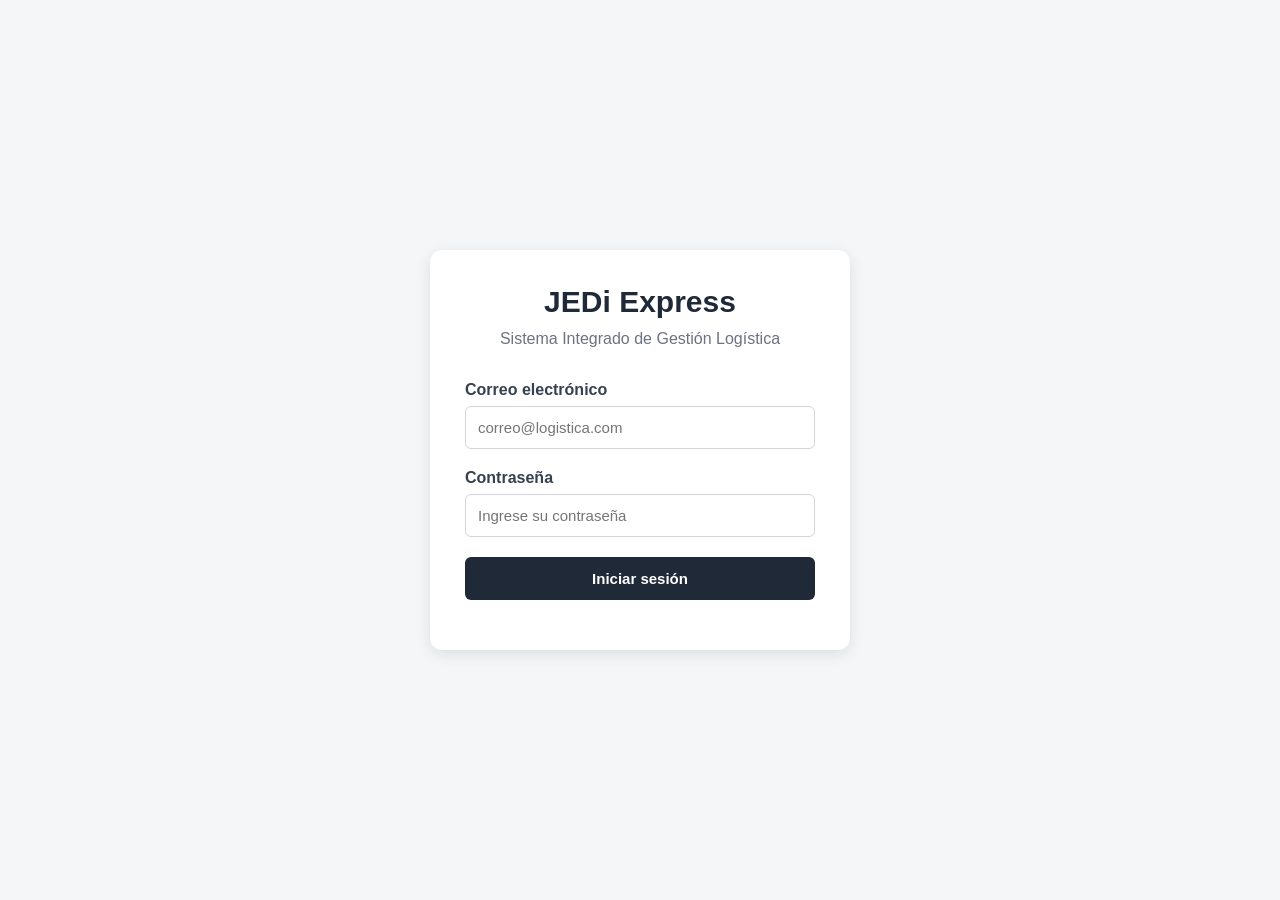
<file: web/index.html>
<!DOCTYPE html>
<html lang="es">

<head>

    <meta charset="UTF-8">

    <meta
        name="viewport"
        content="width=device-width, initial-scale=1.0"
    >

    <title>JEDi Express - Dashboard</title>

    <link
        rel="stylesheet"
        href="css/estilos.css"
    >

</head>


<body>

    <div class="panel">


        <!-- ==========================================
             MENÚ LATERAL
        =========================================== -->

        <aside class="menu-lateral">


            <div class="logo">

                <h2>
                    JEDi Express
                </h2>

                <span>
                    Panel administrativo
                </span>

            </div>


            <nav>

                <a
                    href="index.html"
                    class="menu-activo"
                >
                    Dashboard
                </a>


                <a href="usuarios.html">
                    Usuarios
                </a>

                <a href="clientes.html">
                    Clientes
                </a>


                <a href="paquetes.html">
                    Paquetes
                </a>


                <a href="rutas.html">
                    Rutas
                </a>


                <a href="seguimiento.html">
                    Seguimiento
                </a>


                <a href="reportes.html">
                    Reportes
                </a>


                <a href="rastreo.html">
                    Rastreo público
                </a>

            </nav>


            <button
                class="btn-cerrar"
                onclick="cerrarSesion()"
            >
                Cerrar sesión
            </button>


        </aside>



        <!-- ==========================================
             CONTENIDO PRINCIPAL
        =========================================== -->

        <main class="contenido-panel">


            <!-- BARRA SUPERIOR -->

            <header class="barra-superior">

                <div>

                    <h1>
                        Dashboard
                    </h1>

                    <p>
                        Resumen general de las operaciones de JEDi Express.
                    </p>

                </div>


                <div class="usuario">
                    Administrador
                </div>

            </header>



            <!-- ==========================================
                 TARJETAS PRINCIPALES
            =========================================== -->

            <section class="tarjetas">


                <div class="tarjeta">

                    <span>
                        Total de paquetes
                    </span>

                    <strong id="dashboard-total">
                        0
                    </strong>

                </div>


                <div class="tarjeta">

                    <span>
                        En ruta
                    </span>

                    <strong id="dashboard-ruta">
                        0
                    </strong>

                </div>


                <div class="tarjeta">

                    <span>
                        Entregados
                    </span>

                    <strong id="dashboard-entregados">
                        0
                    </strong>

                </div>


                <div class="tarjeta">

                    <span>
                        Repartidores activos
                    </span>

                    <strong id="dashboard-repartidores">
                        0
                    </strong>

                </div>


            </section>



            <!-- ==========================================
                 RESUMEN DEL SISTEMA
            =========================================== -->

            <section class="seccion-dashboard">


                <div class="encabezado-seccion">

                    <div>

                        <h2>
                            Estado de paquetes
                        </h2>

                        <p>
                            Resumen actual de los paquetes registrados.
                        </p>

                    </div>

                </div>


                <div class="resumen-estados">


                    <div class="resumen-estado">

                        <span>
                            En almacén
                        </span>

                        <strong id="dashboard-almacen">
                            0
                        </strong>

                    </div>


                    <div class="resumen-estado">

                        <span>
                            En ruta
                        </span>

                        <strong id="dashboard-resumen-ruta">
                            0
                        </strong>

                    </div>


                    <div class="resumen-estado">

                        <span>
                            Entregados
                        </span>

                        <strong id="dashboard-resumen-entregados">
                            0
                        </strong>

                    </div>


                </div>


            </section>



            <!-- ==========================================
                 ACTIVIDAD RECIENTE
            =========================================== -->

            <section class="seccion-dashboard">


                <div class="encabezado-seccion">

                    <div>

                        <h2>
                            Actividad reciente
                        </h2>

                        <p>
                            Últimos paquetes registrados en el sistema.
                        </p>

                    </div>

                </div>


                <div class="tabla-contenedor">

                    <table>

                        <thead>

                            <tr>

                                <th>
                                    Guía
                                </th>

                                <th>
                                    Destinatario
                                </th>

                                <th>
                                    Estado
                                </th>

                                <th>
                                    Pago
                                </th>

                            </tr>

                        </thead>


                        <tbody id="tabla-actividad-dashboard">

                            <tr>

                                <td colspan="4">
                                    Cargando información...
                                </td>

                            </tr>

                        </tbody>

                    </table>

                </div>


            </section>


        </main>


    </div>



    <script src="js/app.js"></script>

</body>

</html>
</file>
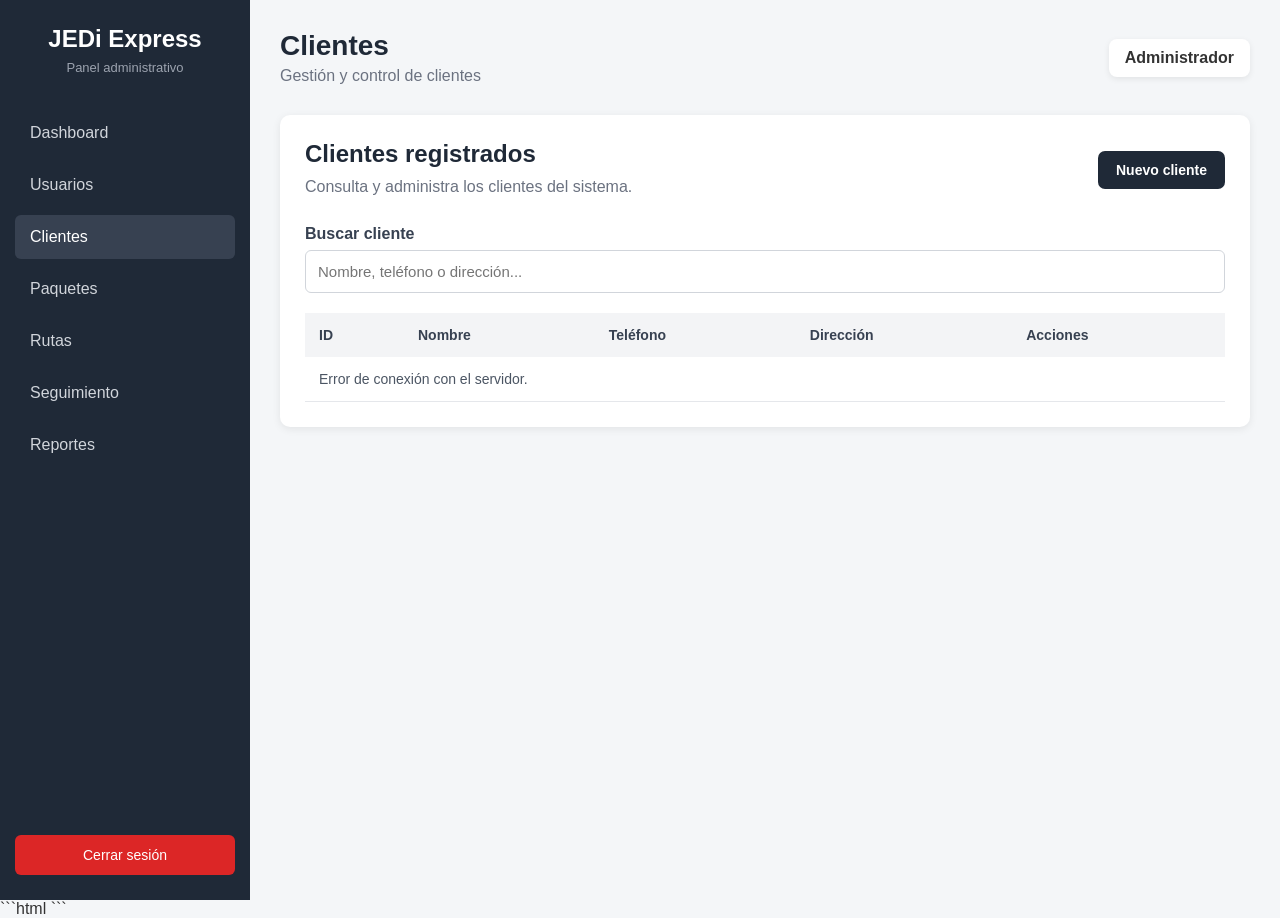
<file: web/clientes.html>
<!DOCTYPE html>
<html lang="es">

<head>

    <meta charset="UTF-8">

    <meta
        name="viewport"
        content="width=device-width, initial-scale=1.0"
    >

    <title>JEDi Express - Clientes</title>

    <link
        rel="stylesheet"
        href="css/estilos.css"
    >

</head>


<body>

    <div class="panel">


        <!-- ==========================================
             MENÚ LATERAL
        =========================================== -->

        <aside class="menu-lateral">

            <div class="logo">

                <h2>
                    JEDi Express
                </h2>

                <span>
                    Panel administrativo
                </span>

            </div>


            <nav>

                <a href="index.html">
                    Dashboard
                </a>

                <a href="usuarios.html">
                    Usuarios
                </a>

                <a
                    href="clientes.html"
                    class="menu-activo"
                >
                    Clientes
                </a>

                <a href="paquetes.html">
                    Paquetes
                </a>

                <a href="rutas.html">
                    Rutas
                </a>

                <a href="seguimiento.html">
                    Seguimiento
                </a>

                <a href="reportes.html">
                    Reportes
                </a>

            </nav>


            <button
                class="btn-cerrar"
                onclick="cerrarSesion()"
            >
                Cerrar sesión
            </button>

        </aside>



        <!-- ==========================================
             CONTENIDO PRINCIPAL
        =========================================== -->

        <main class="contenido-panel">


            <!-- ==========================================
                 BARRA SUPERIOR
            =========================================== -->

            <header class="barra-superior">

                <div>

                    <h1>
                        Clientes
                    </h1>

                    <p>
                        Gestión y control de clientes
                    </p>

                </div>


                <div class="usuario">
                    Administrador
                </div>

            </header>



            <!-- ==========================================
                 SECCIÓN CLIENTES
            =========================================== -->

            <section class="seccion-dashboard">


                <!-- ENCABEZADO -->

                <div class="encabezado-seccion">

                    <div>

                        <h2>
                            Clientes registrados
                        </h2>

                        <p>
                            Consulta y administra los clientes del sistema.
                        </p>

                    </div>


                    <button
                        type="button"
                        class="btn-principal"
                        onclick="mostrarFormularioCliente()"
                    >
                        Nuevo cliente
                    </button>

                </div>



                <!-- ==========================================
                     BÚSQUEDA
                =========================================== -->

                <div class="filtros-clientes">

                    <div class="campo">

                        <label for="buscar-cliente">
                            Buscar cliente
                        </label>

                        <input
                            type="text"
                            id="buscar-cliente"
                            placeholder="Nombre, teléfono o dirección..."
                        >

                    </div>

                </div>



                <!-- ==========================================
                     TABLA DE CLIENTES
                =========================================== -->

                <div class="tabla-contenedor">

                    <table>

                        <thead>

                            <tr>

                                <th>
                                    ID
                                </th>

                                <th>
                                    Nombre
                                </th>

                                <th>
                                    Teléfono
                                </th>

                                <th>
                                    Dirección
                                </th>

                                <th>
                                    Acciones
                                </th>

                            </tr>

                        </thead>


                        <tbody id="tabla-clientes">

                            <tr>

                                <td colspan="5">
                                    Cargando clientes...
                                </td>

                            </tr>

                        </tbody>

                    </table>

                </div>

            </section>

        </main>

    </div>



    <!-- ==========================================
         MODAL NUEVO CLIENTE
    =========================================== -->

    <div
        id="modal-cliente"
        class="modal"
    >

        <div class="modal-contenido">


            <!-- ENCABEZADO -->

            <div class="modal-encabezado">

                <div>

                    <h2>
                        Nuevo cliente
                    </h2>

                    <p>
                        Registra los datos del cliente.
                    </p>

                </div>


                <button
                    type="button"
                    class="btn-cerrar-modal"
                    onclick="cerrarFormularioCliente()"
                    aria-label="Cerrar"
                >
                    ×
                </button>

            </div>



            <!-- ==========================================
                 FORMULARIO CLIENTE
            =========================================== -->

            <form id="formulario-cliente">


                <!-- NOMBRE -->

                <div class="campo">

                    <label for="nuevo-cliente-nombre">
                        Nombre completo
                    </label>

                    <input
                        type="text"
                        id="nuevo-cliente-nombre"
                        placeholder="Nombre del cliente"
                        maxlength="150"
                        required
                    >

                </div>



                <!-- TELÉFONO -->

                <div class="campo">

                    <label for="nuevo-cliente-telefono">
                        Teléfono
                    </label>

                    <input
                        type="text"
                        id="nuevo-cliente-telefono"
                        placeholder="Número de teléfono"
                        maxlength="30"
                        required
                    >

                </div>



                <!-- DIRECCIÓN -->

                <div class="campo">

                    <label for="nuevo-cliente-direccion">
                        Dirección
                    </label>

                    <textarea
                        id="nuevo-cliente-direccion"
                        placeholder="Dirección completa del cliente"
                        rows="4"
                        required
                    ></textarea>

                </div>



                <!-- MENSAJE -->

                <p
                    id="mensaje-cliente"
                    class="mensaje-usuario"
                ></p>



                <!-- BOTONES -->

                <div class="acciones-modal">

                    <button
                        type="button"
                        class="btn-cancelar"
                        onclick="cerrarFormularioCliente()"
                    >
                        Cancelar
                    </button>


                    <button
                        type="submit"
                        class="btn-principal"
                    >
                        Guardar cliente
                    </button>

                </div>


            </form>

        </div>

    </div>

    ```html
<!-- ==========================================
     MODAL EDITAR CLIENTE
=========================================== -->

<div
    id="modal-editar-cliente"
    class="modal"
>

    <div class="modal-contenido">


        <!-- ENCABEZADO -->

        <div class="modal-encabezado">

            <div>

                <h2>
                    Editar cliente
                </h2>

                <p>
                    Actualiza la información del cliente.
                </p>

            </div>


            <button
                type="button"
                class="btn-cerrar-modal"
                onclick="cerrarFormularioEditarCliente()"
                aria-label="Cerrar"
            >
                ×
            </button>

        </div>



        <!-- ==========================================
             FORMULARIO
        =========================================== -->

        <form id="formulario-editar-cliente">


            <!-- ID OCULTO -->

            <input
                type="hidden"
                id="editar-cliente-id"
            >



            <!-- NOMBRE -->

            <div class="campo">

                <label for="editar-cliente-nombre">
                    Nombre completo
                </label>

                <input
                    type="text"
                    id="editar-cliente-nombre"
                    maxlength="150"
                    required
                >

            </div>



            <!-- TELÉFONO -->

            <div class="campo">

                <label for="editar-cliente-telefono">
                    Teléfono
                </label>

                <input
                    type="text"
                    id="editar-cliente-telefono"
                    maxlength="30"
                    required
                >

            </div>



            <!-- DIRECCIÓN -->

            <div class="campo">

                <label for="editar-cliente-direccion">
                    Dirección
                </label>

                <textarea
                    id="editar-cliente-direccion"
                    rows="4"
                    required
                ></textarea>

            </div>



            <!-- MENSAJE -->

            <p
                id="mensaje-editar-cliente"
                class="mensaje-usuario"
            ></p>



            <!-- BOTONES -->

            <div class="acciones-modal">

                <button
                    type="button"
                    class="btn-cancelar"
                    onclick="cerrarFormularioEditarCliente()"
                >
                    Cancelar
                </button>


                <button
                    type="submit"
                    class="btn-principal"
                >
                    Guardar cambios
                </button>

            </div>


        </form>

    </div>

</div>
```




    <!-- JAVASCRIPT -->

    <script src="js/app.js"></script>

</body>

</html>
</file>
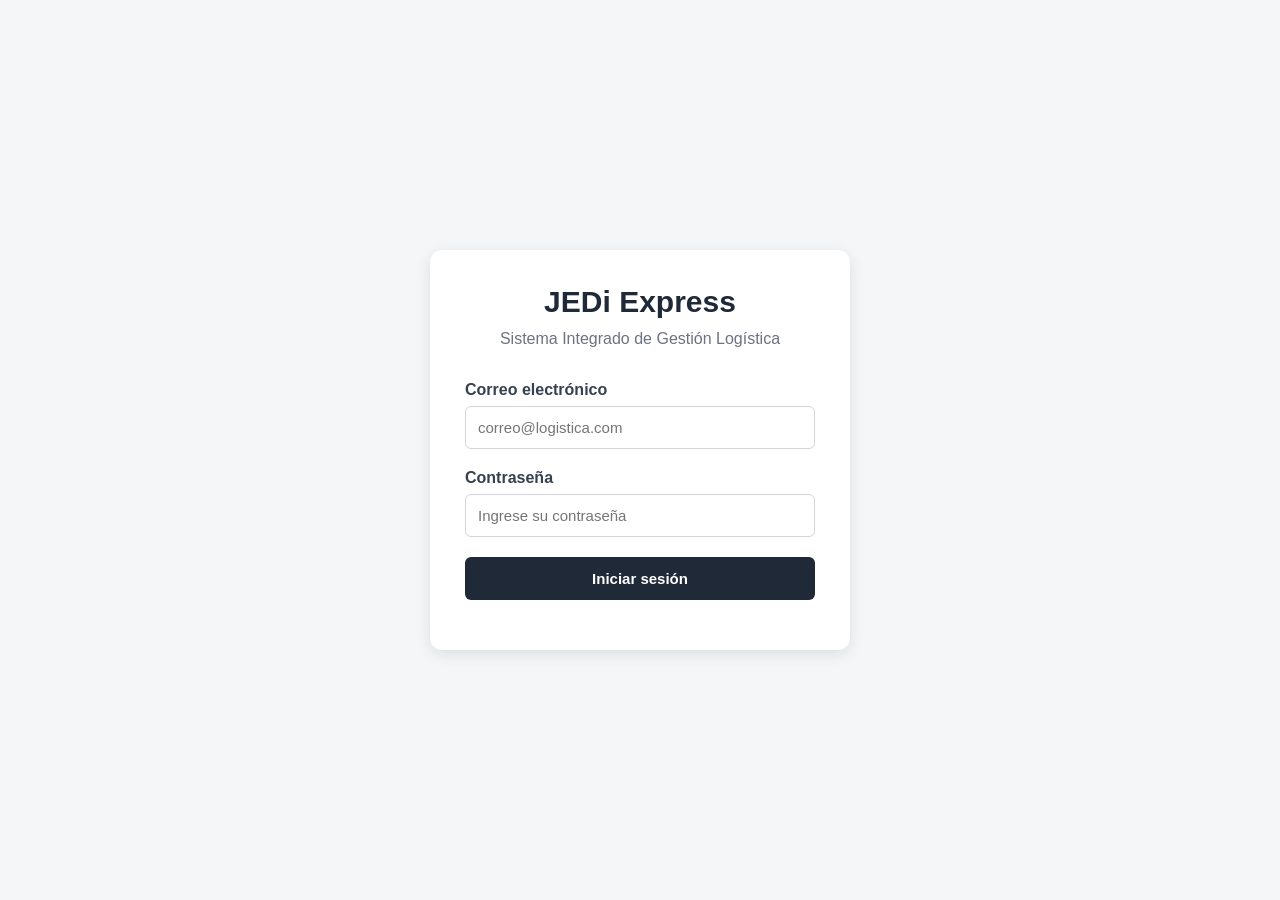
<file: web/login.html>
<!DOCTYPE html>
<html lang="es">

<head>

    <meta charset="UTF-8">

    <meta
        name="viewport"
        content="width=device-width, initial-scale=1.0"
    >

    <title>Iniciar sesión - Sistema Logístico</title>

    <link
        rel="stylesheet"
        href="css/estilos.css"
    >

</head>

<body>

    <div class="login-container">

        <div class="login-card">

            <div class="login-header">

                <h1>JEDi Express</h1>

                <p>
                    Sistema Integrado de Gestión Logística
                </p>

            </div>


            <form id="formulario-login">

                <div class="campo">

                    <label for="correo">
                        Correo electrónico
                    </label>

                    <input
                        type="email"
                        id="correo"
                        placeholder="correo@logistica.com"
                        required
                    >

                </div>


                <div class="campo">

                    <label for="password">
                        Contraseña
                    </label>

                    <input
                        type="password"
                        id="password"
                        placeholder="Ingrese su contraseña"
                        required
                    >

                </div>


                <button
                    type="submit"
                    class="btn-login"
                >
                    Iniciar sesión
                </button>


                <p
                    id="mensaje-login"
                    class="mensaje-login"
                ></p>

            </form>

        </div>

    </div>


    <script src="js/app.js"></script>

</body>

</html>
</file>
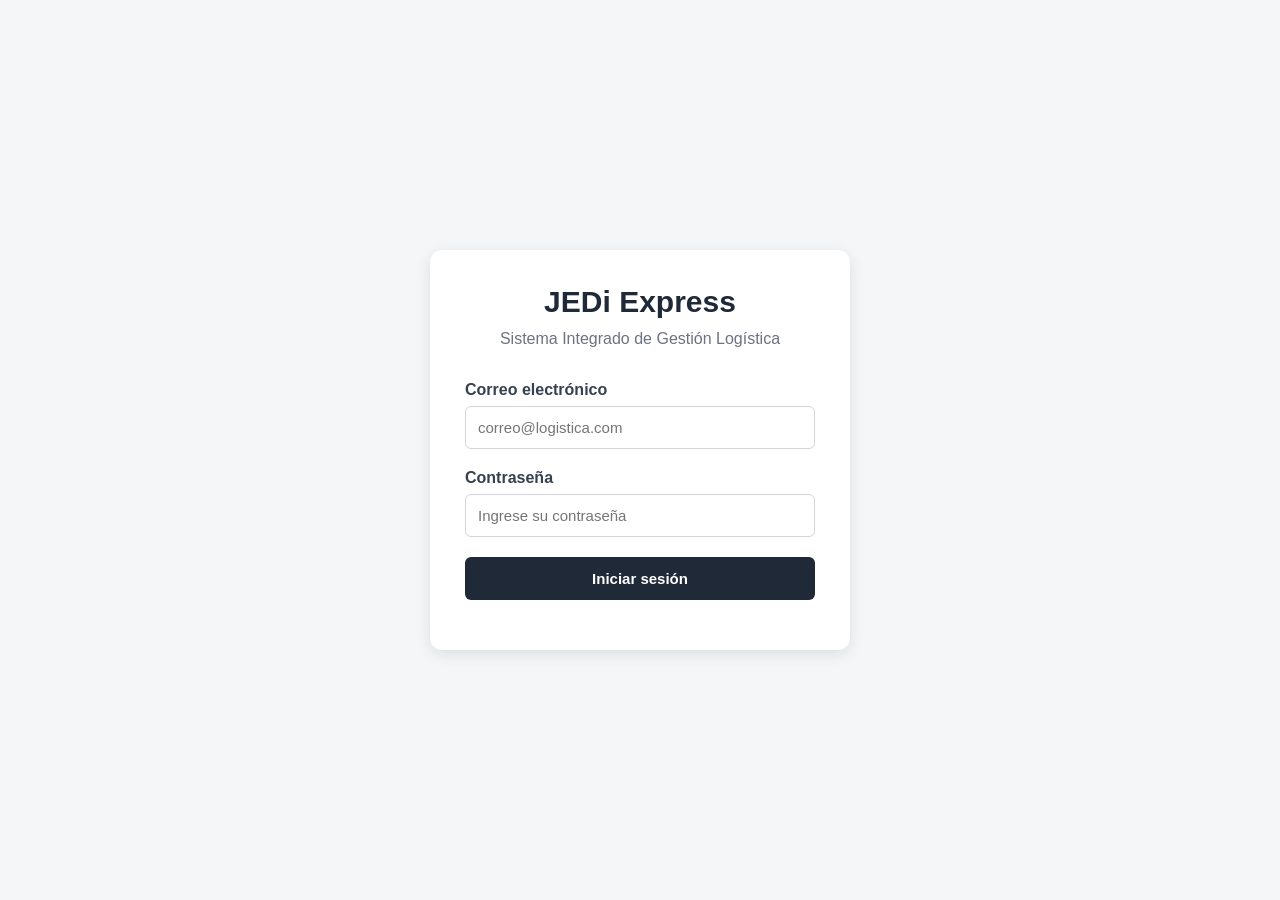
<file: web/paquetes.html>
<!DOCTYPE html>
<html lang="es">

<head>

    <meta charset="UTF-8">

    <meta
        name="viewport"
        content="width=device-width, initial-scale=1.0"
    >

    <title>JEDi Express - Paquetes</title>

    <link
        rel="stylesheet"
        href="css/estilos.css"
    >

</head>


<body>

    <div class="panel">


        <!-- ==========================================
             MENÚ LATERAL
        =========================================== -->

        <aside class="menu-lateral">

            <div class="logo">

                <h2>
                    JEDi Express
                </h2>

                <span>
                    Panel administrativo
                </span>

            </div>


            <nav>

                <a href="index.html">
                    Dashboard
                </a>

                <a href="usuarios.html">
                    Usuarios
                </a>

                <a href="clientes.html">
                    Clientes
                </a>

                <a
                    href="paquetes.html"
                    class="menu-activo"
                >
                    Paquetes
                </a>

                <a href="rutas.html">
                    Rutas
                </a>

                <a href="seguimiento.html">
                    Seguimiento
                </a>

                <a href="reportes.html">
                    Reportes
                </a>

            </nav>


            <button
                class="btn-cerrar"
                onclick="cerrarSesion()"
            >
                Cerrar sesión
            </button>

        </aside>



        <!-- ==========================================
             CONTENIDO PRINCIPAL
        =========================================== -->

        <main class="contenido-panel">


            <!-- ==========================================
                 BARRA SUPERIOR
            =========================================== -->

            <header class="barra-superior">

                <div>

                    <h1>
                        Paquetes
                    </h1>

                    <p>
                        Gestión y control de paquetes
                    </p>

                </div>


                <div class="usuario">
                    Administrador
                </div>

            </header>



            <!-- ==========================================
                 SECCIÓN PAQUETES
            =========================================== -->

            <section class="seccion-dashboard">


                <!-- ENCABEZADO -->

                <div class="encabezado-seccion">

                    <div>

                        <h2>
                            Paquetes registrados
                        </h2>

                        <p>
                            Consulta y administra los paquetes del sistema.
                        </p>

                    </div>


                    <button
                        type="button"
                        class="btn-principal"
                        onclick="mostrarFormularioPaquete()"
                    >
                        Nuevo paquete
                    </button>

                </div>



                <!-- ==========================================
                     FILTROS DE PAQUETES
                =========================================== -->

                <div class="filtros-paquetes">

                    <div class="campo">

                        <label for="buscar-paquete">
                            Buscar paquete
                        </label>

                        <input
                            type="text"
                            id="buscar-paquete"
                            placeholder="Guía, remitente o destinatario..."
                        >

                    </div>


                    <div class="campo">

                        <label for="filtro-estado-paquete">
                            Estado
                        </label>

                        <select id="filtro-estado-paquete">

                            <option value="">
                                Todos los estados
                            </option>

                            <option value="En almacén">
                                En almacén
                            </option>

                            <option value="En ruta">
                                En ruta
                            </option>

                            <option value="Entregado">
                                Entregado
                            </option>

                        </select>

                    </div>


                    <div class="campo">

                        <label for="filtro-pago-paquete">
                            Pago
                        </label>

                        <select id="filtro-pago-paquete">

                            <option value="">
                                Todos
                            </option>

                            <option value="Pagado">
                                Pagado
                            </option>

                            <option value="Pendiente">
                                Pendiente
                            </option>

                        </select>

                    </div>

                </div>



                <!-- ==========================================
                     TABLA DE PAQUETES
                =========================================== -->

                <div class="tabla-contenedor">

                    <table>

                        <thead>

                            <tr>

                                <th>
                                    ID
                                </th>

                                <th>
                                    Número de guía
                                </th>

                                <th>
                                    Remitente
                                </th>

                                <th>
                                    Destinatario
                                </th>

                                <th>
                                    Teléfono
                                </th>

                                <th>
                                    Total
                                </th>

                                <th>
                                    Estado
                                </th>

                                <th>
                                    Pago
                                </th>

                                <th>
                                    Acciones
                                </th>

                            </tr>

                        </thead>


                        <tbody id="tabla-paquetes">

                            <tr>

                                <td colspan="9">
                                    Cargando paquetes...
                                </td>

                            </tr>

                        </tbody>

                    </table>

                </div>

            </section>

        </main>

    </div>



    <!-- ==========================================
         MODAL NUEVO PAQUETE
    =========================================== -->

    <div
        id="modal-paquete"
        class="modal"
    >

        <div class="modal-contenido">


            <!-- ENCABEZADO -->

            <div class="modal-encabezado">

                <div>

                    <h2>
                        Nuevo paquete
                    </h2>

                    <p>
                        Registra un nuevo paquete en JEDi Express.
                    </p>

                </div>


                <button
                    type="button"
                    class="btn-cerrar-modal"
                    onclick="cerrarFormularioPaquete()"
                    aria-label="Cerrar"
                >
                    ×
                </button>

            </div>



            <!-- ==========================================
                 FORMULARIO NUEVO PAQUETE
            =========================================== -->

            <form id="formulario-paquete">


                <!-- ==========================================
                     CLIENTE / REMITENTE
                =========================================== -->

                <div class="campo">

                    <label for="nuevo-remitente">
                        Remitente / Cliente
                    </label>

                    <div
                        style="
                            display: flex;
                            gap: 10px;
                            align-items: center;
                        "
                    >

                        <select
                            id="nuevo-remitente"
                            required
                            style="flex: 1;"
                        >

                            <option value="">
                                Seleccionar cliente...
                            </option>

                        </select>


                        <button
                            type="button"
                            class="btn-tabla"
                            onclick="mostrarFormularioCliente()"
                        >
                            + Nuevo cliente
                        </button>

                    </div>

                    <input
                        type="hidden"
                        id="nuevo-cliente-id"
                    >

                </div>



                <!-- ==========================================
                     TELÉFONO DEL REMITENTE
                =========================================== -->

                <div class="campo">

                    <label for="nuevo-telefono-remitente">
                        Teléfono del remitente
                    </label>

                    <input
                        type="text"
                        id="nuevo-telefono-remitente"
                        placeholder="Se completará automáticamente"
                        readonly
                    >

                </div>



                <!-- ==========================================
                     DIRECCIÓN DEL REMITENTE
                =========================================== -->

                <div class="campo">

                    <label for="nueva-direccion-remitente">
                        Dirección del remitente
                    </label>

                    <input
                        type="text"
                        id="nueva-direccion-remitente"
                        placeholder="Se completará automáticamente"
                        readonly
                    >

                </div>



                <!-- ==========================================
                     DESTINATARIO
                =========================================== -->

                <div class="campo">

                    <label for="nuevo-destinatario">
                        Destinatario
                    </label>

                    <input
                        type="text"
                        id="nuevo-destinatario"
                        placeholder="Nombre del destinatario"
                        required
                    >

                </div>



                <!-- ==========================================
                     TELÉFONO DESTINATARIO
                =========================================== -->

                <div class="campo">

                    <label for="nuevo-telefono">
                        Teléfono del destinatario
                    </label>

                    <input
                        type="text"
                        id="nuevo-telefono"
                        placeholder="Número de teléfono"
                        required
                    >

                </div>



                <!-- ==========================================
                     DIRECCIÓN DE ENTREGA
                =========================================== -->

                <div class="campo">

                    <label for="nueva-direccion">
                        Dirección de entrega
                    </label>

                    <input
                        type="text"
                        id="nueva-direccion"
                        placeholder="Dirección completa del destinatario"
                        required
                    >

                </div>



                <!-- ==========================================
                     TOTAL
                =========================================== -->

                <div class="campo">

                    <label for="nuevo-total">
                        Total del paquete
                    </label>

                    <input
                        type="number"
                        id="nuevo-total"
                        placeholder="0.00"
                        min="0"
                        step="0.01"
                        required
                    >

                </div>



                <!-- ==========================================
                     ESTADO DEL PAGO
                =========================================== -->

                <div class="campo">

                    <label for="nuevo-pago">
                        Estado del pago
                    </label>

                    <select
                        id="nuevo-pago"
                        required
                    >

                        <option value="Pendiente">
                            Pendiente
                        </option>

                        <option value="Pagado">
                            Pagado
                        </option>

                    </select>

                </div>



                <!-- MENSAJE -->

                <p
                    id="mensaje-paquete"
                    class="mensaje-usuario"
                ></p>



                <!-- BOTONES -->

                <div class="acciones-modal">

                    <button
                        type="button"
                        class="btn-cancelar"
                        onclick="cerrarFormularioPaquete()"
                    >
                        Cancelar
                    </button>


                    <button
                        type="submit"
                        class="btn-principal"
                    >
                        Guardar paquete
                    </button>

                </div>


            </form>

        </div>

    </div>



    <!-- ==========================================
         MODAL NUEVO CLIENTE
    =========================================== -->

    <div
        id="modal-cliente"
        class="modal"
    >

        <div class="modal-contenido">


            <!-- ENCABEZADO -->

            <div class="modal-encabezado">

                <div>

                    <h2>
                        Nuevo cliente
                    </h2>

                    <p>
                        Registra los datos del cliente remitente.
                    </p>

                </div>


                <button
                    type="button"
                    class="btn-cerrar-modal"
                    onclick="cerrarFormularioCliente()"
                    aria-label="Cerrar"
                >
                    ×
                </button>

            </div>



            <!-- ==========================================
                 FORMULARIO CLIENTE
            =========================================== -->

            <form id="formulario-cliente">


                <!-- NOMBRE -->

                <div class="campo">

                    <label for="nuevo-cliente-nombre">
                        Nombre completo
                    </label>

                    <input
                        type="text"
                        id="nuevo-cliente-nombre"
                        placeholder="Nombre del cliente"
                        maxlength="150"
                        required
                    >

                </div>



                <!-- TELÉFONO -->

                <div class="campo">

                    <label for="nuevo-cliente-telefono">
                        Teléfono
                    </label>

                    <input
                        type="text"
                        id="nuevo-cliente-telefono"
                        placeholder="Número de teléfono"
                        maxlength="30"
                        required
                    >

                </div>



                <!-- DIRECCIÓN -->

                <div class="campo">

                    <label for="nuevo-cliente-direccion">
                        Dirección
                    </label>

                    <textarea
                        id="nuevo-cliente-direccion"
                        placeholder="Dirección completa del cliente"
                        rows="4"
                        required
                    ></textarea>

                </div>



                <!-- MENSAJE -->

                <p
                    id="mensaje-cliente"
                    class="mensaje-usuario"
                ></p>



                <!-- BOTONES -->

                <div class="acciones-modal">

                    <button
                        type="button"
                        class="btn-cancelar"
                        onclick="cerrarFormularioCliente()"
                    >
                        Cancelar
                    </button>


                    <button
                        type="submit"
                        class="btn-principal"
                    >
                        Guardar cliente
                    </button>

                </div>


            </form>

        </div>

    </div>



    <!-- ==========================================
         MODAL EDITAR PAQUETE
    =========================================== -->

    <div
        id="modal-editar-paquete"
        class="modal"
    >

        <div class="modal-contenido">


            <!-- ENCABEZADO -->

            <div class="modal-encabezado">

                <div>

                    <h2>
                        Editar paquete
                    </h2>

                    <p>
                        Actualiza la información del paquete.
                    </p>

                </div>


                <button
                    type="button"
                    class="btn-cerrar-modal"
                    onclick="cerrarFormularioEditarPaquete()"
                    aria-label="Cerrar"
                >
                    ×
                </button>

            </div>



            <!-- ==========================================
                 FORMULARIO EDITAR
            =========================================== -->

            <form id="formulario-editar-paquete">


                <!-- ID OCULTO -->

                <input
                    type="hidden"
                    id="editar-paquete-id"
                >



                <!-- NÚMERO DE GUÍA -->

                <div class="campo">

                    <label for="editar-paquete-guia">
                        Número de guía
                    </label>

                    <input
                        type="text"
                        id="editar-paquete-guia"
                        readonly
                    >

                </div>



                <!-- REMITENTE -->

                <div class="campo">

                    <label for="editar-paquete-remitente">
                        Remitente
                    </label>

                    <input
                        type="text"
                        id="editar-paquete-remitente"
                        readonly
                    >

                </div>



                <!-- DESTINATARIO -->

                <div class="campo">

                    <label for="editar-paquete-destinatario">
                        Destinatario
                    </label>

                    <input
                        type="text"
                        id="editar-paquete-destinatario"
                        readonly
                    >

                </div>



                <!-- TELÉFONO -->

                <div class="campo">

                    <label for="editar-paquete-telefono">
                        Teléfono del destinatario
                    </label>

                    <input
                        type="text"
                        id="editar-paquete-telefono"
                        placeholder="Número de teléfono"
                        required
                    >

                </div>



                <!-- DIRECCIÓN -->

                <div class="campo">

                    <label for="editar-paquete-direccion">
                        Dirección de entrega
                    </label>

                    <input
                        type="text"
                        id="editar-paquete-direccion"
                        placeholder="Dirección completa"
                        required
                    >

                </div>



                <!-- TOTAL -->

                <div class="campo">

                    <label for="editar-paquete-total">
                        Total del paquete
                    </label>

                    <input
                        type="number"
                        id="editar-paquete-total"
                        placeholder="0.00"
                        min="0"
                        step="0.01"
                        required
                    >

                </div>



                <!-- ESTADO DEL PAGO -->

                <div class="campo">

                    <label for="editar-paquete-pago">
                        Estado del pago
                    </label>

                    <select
                        id="editar-paquete-pago"
                        required
                    >

                        <option value="Pendiente">
                            Pendiente
                        </option>

                        <option value="Pagado">
                            Pagado
                        </option>

                    </select>

                </div>



                <!-- ESTADO DEL PAQUETE -->

                <div class="campo">

                    <label for="editar-paquete-estado">
                        Estado del paquete
                    </label>

                    <select
                        id="editar-paquete-estado"
                        required
                    >

                        <option value="En almacén">
                            En almacén
                        </option>

                        <option value="En ruta">
                            En ruta
                        </option>

                        <option value="Entregado">
                            Entregado
                        </option>

                    </select>

                </div>



                <!-- MENSAJE -->

                <p
                    id="mensaje-editar-paquete"
                    class="mensaje-usuario"
                ></p>



                <!-- BOTONES -->

                <div class="acciones-modal">

                    <button
                        type="button"
                        class="btn-cancelar"
                        onclick="cerrarFormularioEditarPaquete()"
                    >
                        Cancelar
                    </button>


                    <button
                        type="submit"
                        class="btn-principal"
                    >
                        Guardar cambios
                    </button>

                </div>


            </form>

        </div>

    </div>



    <!-- JAVASCRIPT -->

    <script src="js/app.js"></script>

</body>

</html>
</file>
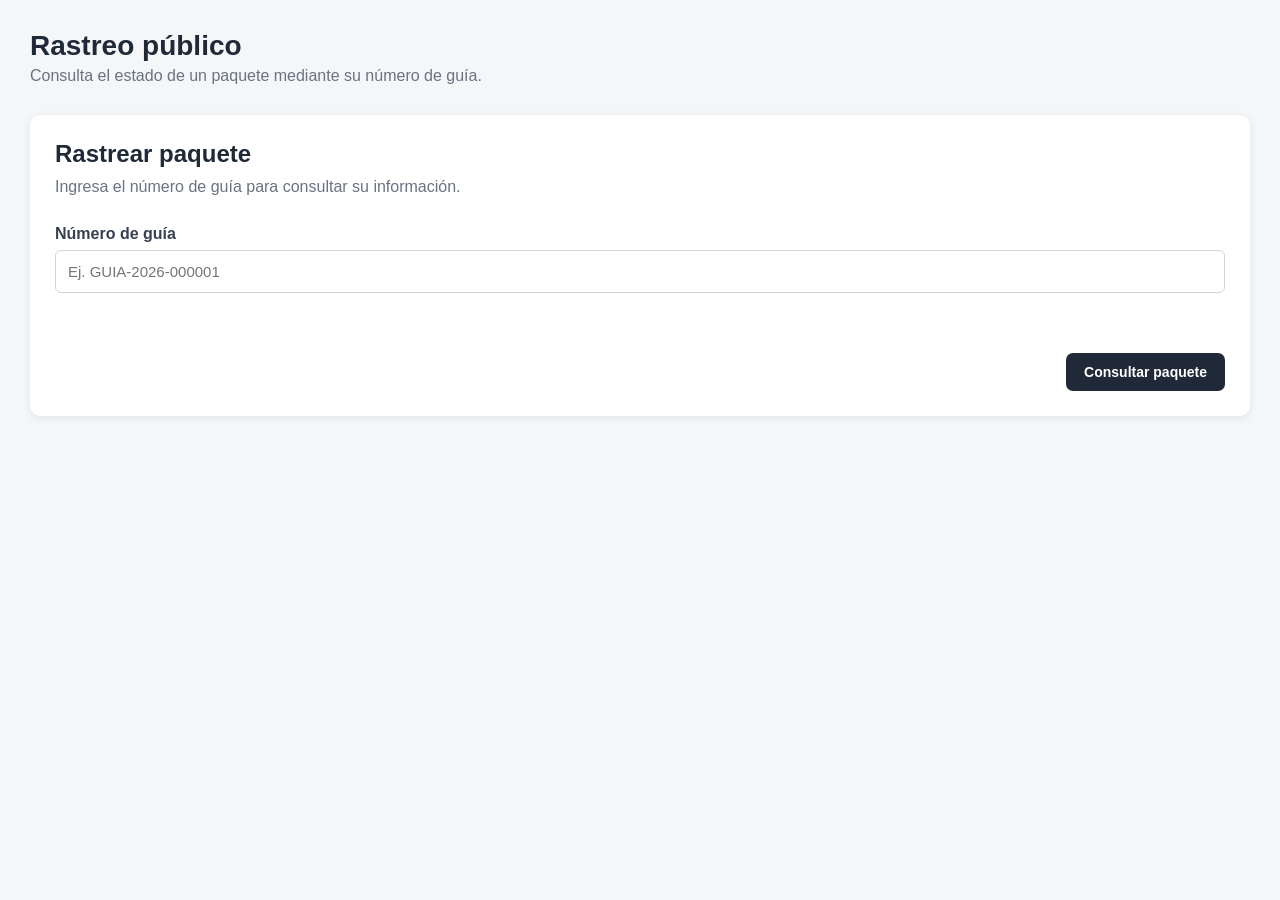
<file: web/rastreo.html>
<!DOCTYPE html>
<html lang="es">

<head>

    <meta charset="UTF-8">

    <meta
        name="viewport"
        content="width=device-width, initial-scale=1.0"
    >

    <title>JEDi Express - Rastreo de paquete</title>

    <link
        rel="stylesheet"
        href="css/estilos.css"
    >

</head>


<body>

    <div class="panel">



        <!-- ==========================================
             CONTENIDO PRINCIPAL
        =========================================== -->

        <main class="contenido-panel">


            <!-- BARRA SUPERIOR -->

            <header class="barra-superior">

                <div>

                    <h1>
                        Rastreo público
                    </h1>

                    <p>
                        Consulta el estado de un paquete mediante su número de guía.
                    </p>

                </div>


            </header>



            <!-- ==========================================
                 CONSULTA DE PAQUETE
            =========================================== -->

            <section class="seccion-dashboard">

                <div class="encabezado-seccion">

                    <div>

                        <h2>
                            Rastrear paquete
                        </h2>

                        <p>
                            Ingresa el número de guía para consultar su información.
                        </p>

                    </div>

                </div>


                <form id="formulario-rastreo">

                    <div class="campo">

                        <label for="numero-guia-rastreo">
                            Número de guía
                        </label>

                        <input
                            type="text"
                            id="numero-guia-rastreo"
                            placeholder="Ej. GUIA-2026-000001"
                            required
                        >

                    </div>


                    <p
                        id="mensaje-rastreo"
                        class="mensaje-usuario"
                    ></p>


                    <div class="acciones-modal">

                        <button
                            type="submit"
                            class="btn-principal"
                        >
                            Consultar paquete
                        </button>

                    </div>

                </form>

            </section>



            <!-- ==========================================
                 RESULTADO DEL RASTREO
            =========================================== -->

            <section
                id="resultado-rastreo"
                class="seccion-dashboard"
                style="display: none;"
            >

                <div class="encabezado-seccion">

                    <div>

                        <h2>
                            Información del paquete
                        </h2>

                        <p>
                            Resultado de la consulta.
                        </p>

                    </div>

                </div>


                <div class="tabla-contenedor">

                    <table>

                        <tbody>

                            <tr>

                                <th>
                                    Número de guía
                                </th>

                                <td id="rastreo-guia">
                                    -
                                </td>

                            </tr>


                            <tr>

                                <th>
                                    Remitente
                                </th>

                                <td id="rastreo-remitente">
                                    -
                                </td>

                            </tr>


                            <tr>

                                <th>
                                    Destinatario
                                </th>

                                <td id="rastreo-destinatario">
                                    -
                                </td>

                            </tr>


                            <tr>

                                <th>
                                    Teléfono
                                </th>

                                <td id="rastreo-telefono">
                                    -
                                </td>

                            </tr>


                            <tr>

                                <th>
                                    Dirección de entrega
                                </th>

                                <td id="rastreo-direccion">
                                    -
                                </td>

                            </tr>


                            <tr>

                                <th>
                                    Estado del paquete
                                </th>

                                <td id="rastreo-estado">
                                    -
                                </td>

                            </tr>


                            <tr>

                                <th>
                                    Estado del pago
                                </th>

                                <td id="rastreo-pago">
                                    -
                                </td>

                            </tr>

                        </tbody>

                    </table>

                </div>

            </section>


        </main>

    </div>



    <script src="js/app.js"></script>

</body>

</html>
</file>
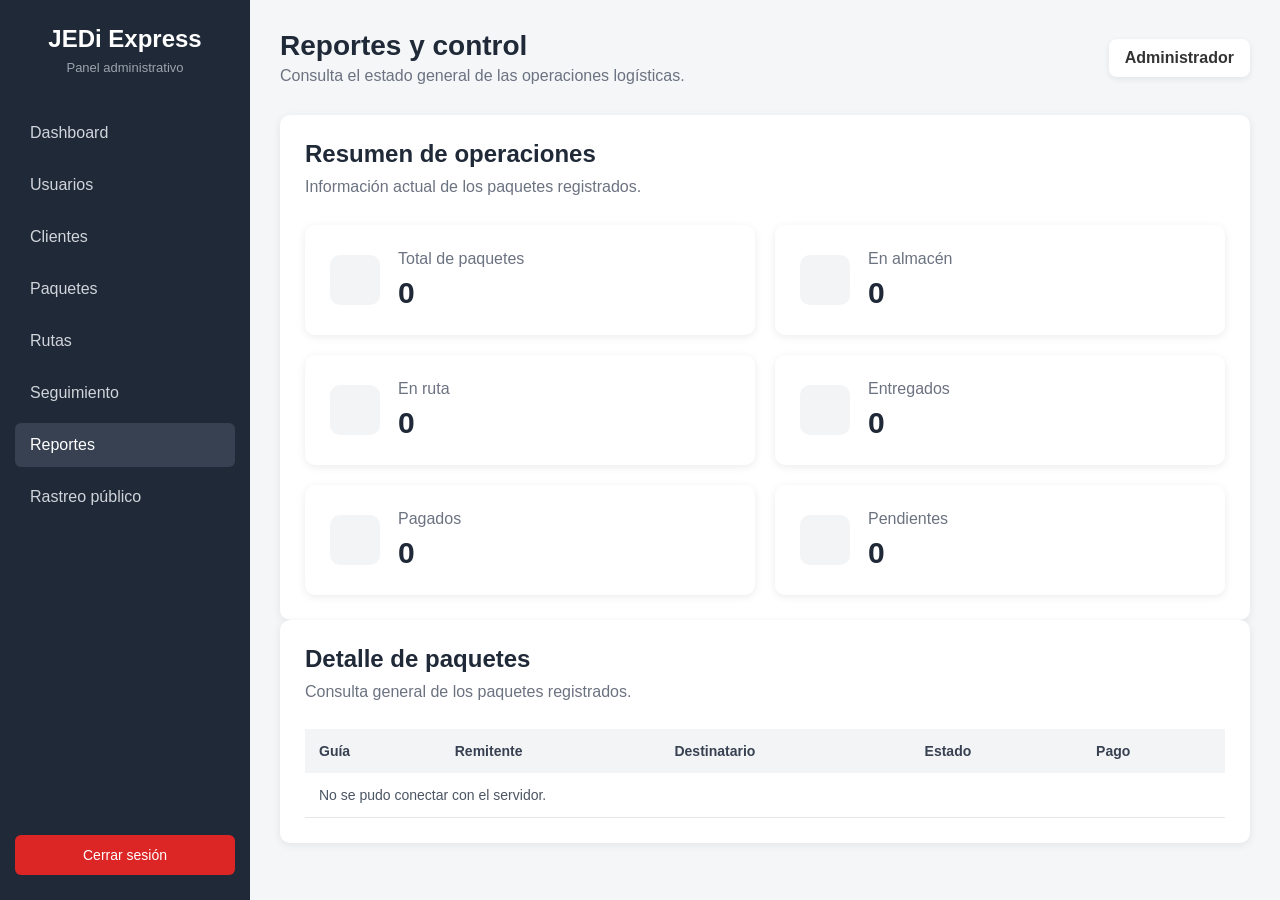
<file: web/reportes.html>
<!DOCTYPE html>
<html lang="es">

<head>

    <meta charset="UTF-8">

    <meta
        name="viewport"
        content="width=device-width, initial-scale=1.0"
    >

    <title>JEDi Express - Reportes</title>

    <link
        rel="stylesheet"
        href="css/estilos.css"
    >

</head>

<body>

    <div class="panel">

        <aside class="menu-lateral">

            <div class="logo">

                <h2>
                    JEDi Express
                </h2>

                <span>
                    Panel administrativo
                </span>

            </div>


            <nav>

                <a href="index.html">
                    Dashboard
                </a>

                <a href="usuarios.html">
                    Usuarios
                </a>

                <a href="clientes.html">
                    Clientes
                </a>

                <a href="paquetes.html">
                    Paquetes
                </a>

                <a href="rutas.html">
                    Rutas
                </a>

                <a href="seguimiento.html">
                    Seguimiento
                </a>

                <a
                    href="reportes.html"
                    class="menu-activo"
                >
                    Reportes
                </a>

                <a href="rastreo.html">
                    Rastreo público
                </a>

            </nav>


            <button
                class="btn-cerrar"
                onclick="cerrarSesion()"
            >
                Cerrar sesión
            </button>

        </aside>


        <main class="contenido-panel">


            <header class="barra-superior">

                <div>

                    <h1>
                        Reportes y control
                    </h1>

                    <p>
                        Consulta el estado general de las operaciones logísticas.
                    </p>

                </div>


                <div class="usuario">
                    Administrador
                </div>

            </header>


            <section class="seccion-dashboard">


                <div class="encabezado-seccion">

                    <div>

                        <h2>
                            Resumen de operaciones
                        </h2>

                        <p>
                            Información actual de los paquetes registrados.
                        </p>

                    </div>

                </div>


                <div class="tarjetas-dashboard">


                    <div class="tarjeta">

                        <div class="tarjeta-icono">
                            
                        </div>

                        <div>

                            <span>
                                Total de paquetes
                            </span>

                            <strong id="reporte-total">
                                0
                            </strong>

                        </div>

                    </div>


                    <div class="tarjeta">

                        <div class="tarjeta-icono">
                            
                        </div>

                        <div>

                            <span>
                                En almacén
                            </span>

                            <strong id="reporte-almacen">
                                0
                            </strong>

                        </div>

                    </div>


                    <div class="tarjeta">

                        <div class="tarjeta-icono">
                            
                        </div>

                        <div>

                            <span>
                                En ruta
                            </span>

                            <strong id="reporte-ruta">
                                0
                            </strong>

                        </div>

                    </div>


                    <div class="tarjeta">

                        <div class="tarjeta-icono">
                            
                        </div>

                        <div>

                            <span>
                                Entregados
                            </span>

                            <strong id="reporte-entregados">
                                0
                            </strong>

                        </div>

                    </div>


                    <div class="tarjeta">

                        <div class="tarjeta-icono">
                            
                        </div>

                        <div>

                            <span>
                                Pagados
                            </span>

                            <strong id="reporte-pagados">
                                0
                            </strong>

                        </div>

                    </div>


                    <div class="tarjeta">

                        <div class="tarjeta-icono">
                            
                        </div>

                        <div>

                            <span>
                                Pendientes
                            </span>

                            <strong id="reporte-pendientes">
                                0
                            </strong>

                        </div>

                    </div>


                </div>

            </section>


            <section class="seccion-dashboard">


                <div class="encabezado-seccion">

                    <div>

                        <h2>
                            Detalle de paquetes
                        </h2>

                        <p>
                            Consulta general de los paquetes registrados.
                        </p>

                    </div>

                </div>


                <div class="tabla-contenedor">

                    <table>

                        <thead>

                            <tr>

                                <th>
                                    Guía
                                </th>

                                <th>
                                    Remitente
                                </th>

                                <th>
                                    Destinatario
                                </th>

                                <th>
                                    Estado
                                </th>

                                <th>
                                    Pago
                                </th>

                            </tr>

                        </thead>


                        <tbody id="tabla-reportes">

                            <tr>

                                <td colspan="5">
                                    Cargando información...
                                </td>

                            </tr>

                        </tbody>

                    </table>

                </div>

            </section>


        </main>

    </div>


    <script src="js/app.js"></script>

</body>

</html>
</file>
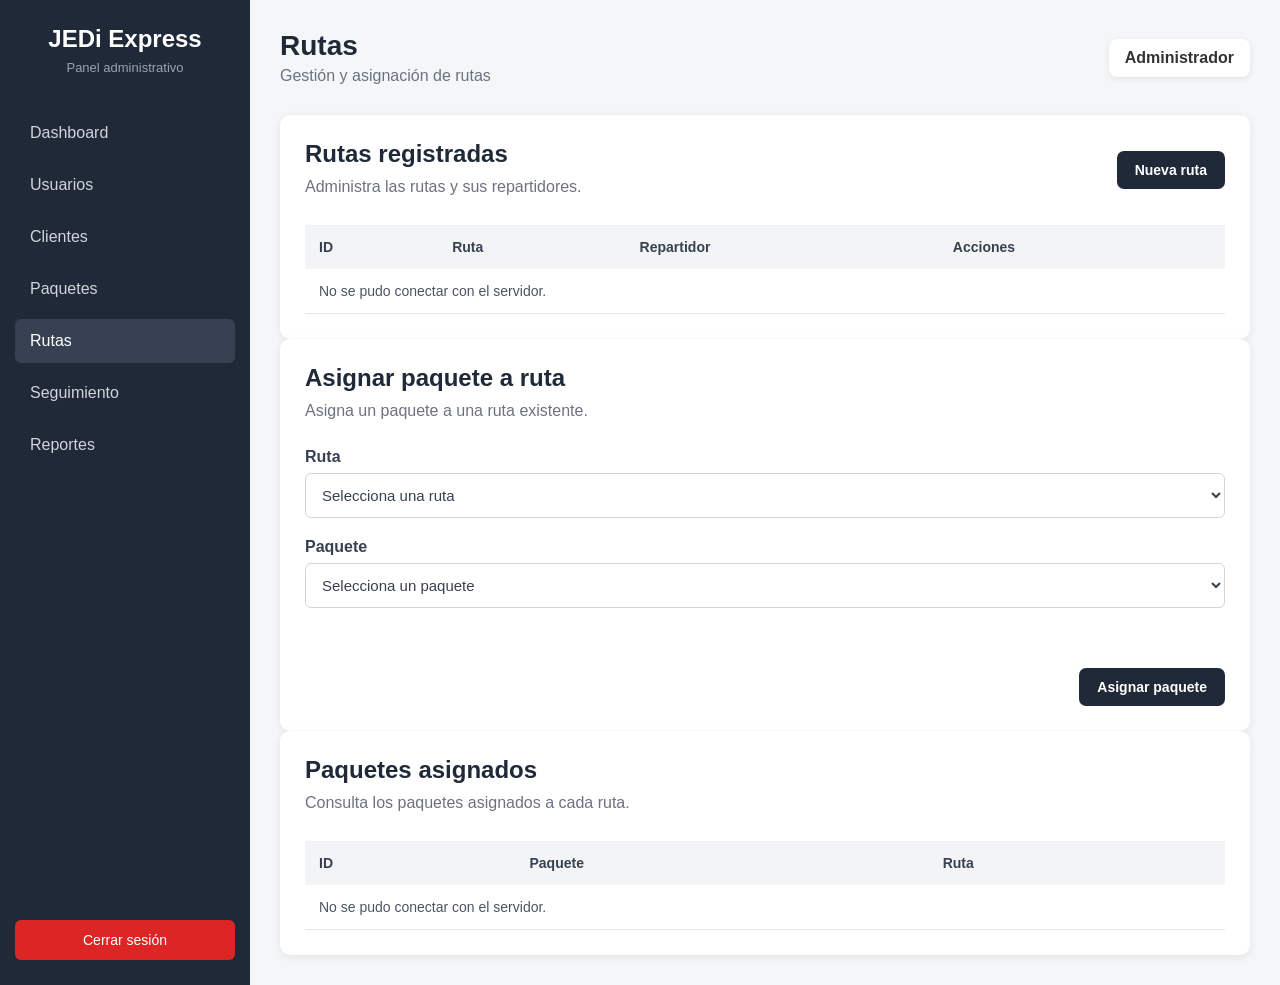
<file: web/rutas.html>
<!DOCTYPE html>
<html lang="es">

<head>

    <meta charset="UTF-8">

    <meta
        name="viewport"
        content="width=device-width, initial-scale=1.0"
    >

    <title>JEDi Express - Rutas</title>

    <link
        rel="stylesheet"
        href="css/estilos.css"
    >

</head>


<body>

    <div class="panel">


        <!-- ==========================================
             MENÚ LATERAL
        =========================================== -->

        <aside class="menu-lateral">

            <div class="logo">

                <h2>
                    JEDi Express
                </h2>

                <span>
                    Panel administrativo
                </span>

            </div>


            <nav>

                <a href="index.html">
                    Dashboard
                </a>

                <a href="usuarios.html">
                    Usuarios
                </a>

                <a href="clientes.html">
                    Clientes
                </a>

                <a href="paquetes.html">
                    Paquetes
                </a>

                <a
                    href="rutas.html"
                    class="menu-activo"
                >
                    Rutas
                </a>

                <a href="seguimiento.html">
                    Seguimiento
                </a>

                <a href="reportes.html">
                    Reportes
                </a>

            </nav>


            <button
                class="btn-cerrar"
                onclick="cerrarSesion()"
            >
                Cerrar sesión
            </button>

        </aside>



        <!-- ==========================================
             CONTENIDO PRINCIPAL
        =========================================== -->

        <main class="contenido-panel">


            <!-- BARRA SUPERIOR -->

            <header class="barra-superior">

                <div>

                    <h1>
                        Rutas
                    </h1>

                    <p>
                        Gestión y asignación de rutas
                    </p>

                </div>


                <div class="usuario">
                    Administrador
                </div>

            </header>



            <!-- ==========================================
                 SECCIÓN RUTAS
            =========================================== -->

            <section class="seccion-dashboard">


                <div class="encabezado-seccion">

                    <div>

                        <h2>
                            Rutas registradas
                        </h2>

                        <p>
                            Administra las rutas y sus repartidores.
                        </p>

                    </div>


                    <button
                        type="button"
                        class="btn-principal"
                        onclick="mostrarFormularioRuta()"
                    >
                        Nueva ruta
                    </button>

                </div>



                <!-- ==========================================
                     TABLA DE RUTAS
                =========================================== -->

                <div class="tabla-contenedor">

                    <table>

                        <thead>

                            <tr>

                                <th>
                                    ID
                                </th>

                                <th>
                                    Ruta
                                </th>

                                <th>
                                    Repartidor
                                </th>

                                <th>
                                    Acciones
                                </th>

                            </tr>

                        </thead>


                        <tbody id="tabla-rutas">

                            <tr>

                                <td colspan="4">
                                    Cargando rutas...
                                </td>

                            </tr>

                        </tbody>

                    </table>

                </div>

            </section>
            <!-- ==========================================
     ASIGNAR PAQUETE A RUTA
========================================== -->

<section class="seccion-dashboard">

    <div class="encabezado-seccion">

        <div>

            <h2>
                Asignar paquete a ruta
            </h2>

            <p>
                Asigna un paquete a una ruta existente.
            </p>

        </div>

    </div>


    <form id="formulario-asignacion-ruta">

        <div class="campo">

            <label for="asignacion-ruta">
                Ruta
            </label>

            <select
                id="asignacion-ruta"
                required
            >

                <option value="">
                    Selecciona una ruta
                </option>

            </select>

        </div>


        <div class="campo">

            <label for="asignacion-paquete">
                Paquete
            </label>

            <select
                id="asignacion-paquete"
                required
            >

                <option value="">
                    Selecciona un paquete
                </option>

            </select>

        </div>


        <p
            id="mensaje-asignacion-ruta"
            class="mensaje-usuario"
        ></p>


        <div class="acciones-modal">

            <button
                type="submit"
                class="btn-principal"
            >
                Asignar paquete
            </button>

        </div>

    </form>

</section>

<!-- ==========================================
     PAQUETES ASIGNADOS A RUTAS
========================================== -->

<section class="seccion-dashboard">

    <div class="encabezado-seccion">

        <div>

            <h2>
                Paquetes asignados
            </h2>

            <p>
                Consulta los paquetes asignados a cada ruta.
            </p>

        </div>

    </div>


    <div class="tabla-contenedor">

        <table>

            <thead>

                <tr>

                    <th>
                        ID
                    </th>

                    <th>
                        Paquete
                    </th>

                    <th>
                        Ruta
                    </th>

                </tr>

            </thead>


            <tbody id="tabla-asignaciones">

                <tr>

                    <td colspan="3">
                        Cargando asignaciones...
                    </td>

                </tr>

            </tbody>

        </table>

    </div>

</section>


<!-- ==========================================
     MODAL VER RUTA
========================================== -->

<div
    id="modal-ver-ruta"
    class="modal"
>

    <div class="modal-contenido">

        <div class="modal-encabezado">

            <div>

                <h2>
                    Detalle de la ruta
                </h2>

                <p>
                    Información de la ruta seleccionada.
                </p>

            </div>

            <button
                type="button"
                class="btn-cerrar-modal"
                onclick="cerrarDetalleRuta()"
                aria-label="Cerrar"
            >
                ×
            </button>

        </div>


        <div class="campo">

            <label>
                ID de ruta
            </label>

            <input
                type="text"
                id="detalle-ruta-id"
                readonly
            >

        </div>


        <div class="campo">

            <label>
                Nombre de la ruta
            </label>

            <input
                type="text"
                id="detalle-ruta-nombre"
                readonly
            >

        </div>


        <div class="campo">

            <label>
                Repartidor
            </label>

            <input
                type="text"
                id="detalle-ruta-repartidor"
                readonly
            >

        </div>


        <div class="acciones-modal">

            <button
                type="button"
                class="btn-cancelar"
                onclick="cerrarDetalleRuta()"
            >
                Cerrar
            </button>

        </div>

    </div>

</div>

        </main>

    </div>



    <!-- ==========================================
         MODAL NUEVA RUTA
    =========================================== -->

    <div
        id="modal-ruta"
        class="modal"
    >

        <div class="modal-contenido">


            <!-- ENCABEZADO -->

            <div class="modal-encabezado">

                <div>

                    <h2>
                        Nueva ruta
                    </h2>

                    <p>
                        Registra una nueva ruta en JEDi Express.
                    </p>

                </div>


                <button
                    type="button"
                    class="btn-cerrar-modal"
                    onclick="cerrarFormularioRuta()"
                    aria-label="Cerrar"
                >
                    ×
                </button>

            </div>



            <!-- FORMULARIO -->

            <form id="formulario-ruta">


                <!-- NOMBRE -->

                <div class="campo">

                    <label for="nueva-ruta-nombre">
                        Nombre de la ruta
                    </label>

                    <input
                        type="text"
                        id="nueva-ruta-nombre"
                        placeholder="Ej. Ruta San Salvador"
                        required
                    >

                </div>



                <!-- REPARTIDOR -->

                <div class="campo">

                    <label for="nueva-ruta-repartidor">
                        Repartidor
                    </label>

                    <select
                        id="nueva-ruta-repartidor"
                        required
                    >

                        <option value="">
                            Selecciona un repartidor
                        </option>

                    </select>

                </div>



                <!-- MENSAJE -->

                <p
                    id="mensaje-ruta"
                    class="mensaje-usuario"
                ></p>



                <!-- BOTONES -->

                <div class="acciones-modal">

                    <button
                        type="button"
                        class="btn-cancelar"
                        onclick="cerrarFormularioRuta()"
                    >
                        Cancelar
                    </button>


                    <button
                        type="submit"
                        class="btn-principal"
                    >
                        Guardar ruta
                    </button>

                </div>


            </form>

        </div>

    </div>


    <script src="js/app.js"></script>

</body>

</html>
</file>
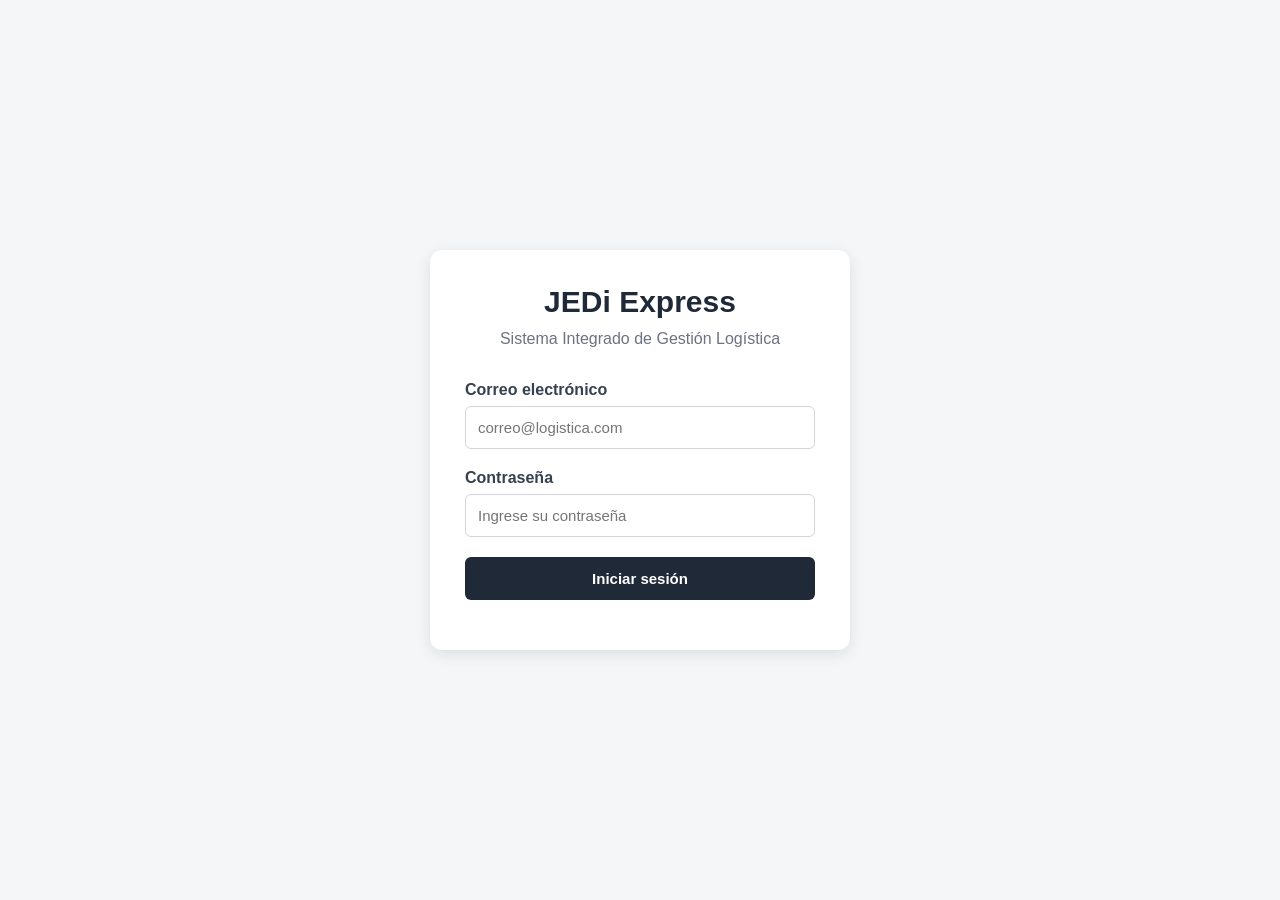
<file: web/usuarios.html>
<!DOCTYPE html>
<html lang="es">

<head>

    <meta charset="UTF-8">

    <meta
        name="viewport"
        content="width=device-width, initial-scale=1.0"
    >

    <title>JEDi Express - Usuarios</title>

    <link
        rel="stylesheet"
        href="css/estilos.css"
    >

</head>


<body>

    <div class="panel">


        <!-- ==========================================
             MENÚ LATERAL
        =========================================== -->

        <aside class="menu-lateral">

            <div class="logo">

                <h2>
                    JEDi Express
                </h2>

                <span>
                    Panel administrativo
                </span>

            </div>


            <nav>

                <a href="index.html">
                    Dashboard
                </a>

                <a
                    href="usuarios.html"
                    class="menu-activo"
                >
                    Usuarios
                </a>

                <a href="clientes.html">
                    Clientes
                </a>

                <a href="paquetes.html">
                    Paquetes
                </a>

                <a href="rutas.html">
                    Rutas
                </a>

                <a href="seguimiento.html">
                    Seguimiento
                </a>

                <a href="reportes.html">
                    Reportes
                </a>

            </nav>


            <button
                class="btn-cerrar"
                onclick="cerrarSesion()"
            >
                Cerrar sesión
            </button>

        </aside>


        <!-- ==========================================
             CONTENIDO PRINCIPAL
        =========================================== -->

        <main class="contenido-panel">


            <!-- BARRA SUPERIOR -->

            <header class="barra-superior">

                <div>

                    <h1>
                        Usuarios
                    </h1>

                    <p>
                        Gestión de usuarios del sistema
                    </p>

                </div>


                <div class="usuario">

                    Administrador

                </div>

            </header>

<div class="filtros-usuarios">

    <div class="campo">
        <label for="buscar-usuario">
            Buscar usuario
        </label>

        <input
            type="text"
            id="buscar-usuario"
            placeholder="Nombre o correo..."
        >
    </div>


    <div class="campo">

        <label for="filtro-rol">
            Filtrar por rol
        </label>

        <select id="filtro-rol">

            <option value="">
                Todos los roles
            </option>

            <option value="1">
                Administrador
            </option>

            <option value="2">
                Personal de oficina
            </option>

            <option value="3">
                Repartidor
            </option>

        </select>

    </div>

</div>
            <!-- ==========================================
                 SECCIÓN USUARIOS
            =========================================== -->

            <section class="seccion-dashboard">


                <div class="encabezado-seccion">

                    <div>

                        <h2>
                            Usuarios registrados
                        </h2>

                        <p>
                            Administra los usuarios y sus roles.
                        </p>

                    </div>


                    <button
                        type="button"
                        class="btn-principal"
                        onclick="mostrarFormularioUsuario()"
                    >
                        Nuevo usuario
                    </button>

                </div>


                <!-- TABLA -->

                <div class="tabla-contenedor">

                    <table>

                        <thead>

                            <tr>

                                <th>
                                    ID
                                </th>

                                <th>
                                    Nombre
                                </th>

                                <th>
                                    Correo
                                </th>

                                <th>
                                    Rol
                                </th>

                                <th>
                                    Estado
                                </th>

                                <th>
                                    Acciones
                                </th>

                            </tr>

                        </thead>


                        <tbody id="tabla-usuarios">

                            <tr>

                                <td colspan="6">
                                    Cargando usuarios...
                                </td>

                            </tr>

                        </tbody>

                    </table>

                </div>


            </section>


        </main>


    </div>


    <!-- ==========================================
         MODAL NUEVO USUARIO
    =========================================== -->

    <div
        id="modal-usuario"
        class="modal"
    >

        <div class="modal-contenido">


            <div class="modal-encabezado">

                <div>

                    <h2>
                        Nuevo usuario
                    </h2>

                    <p>
                        Registra un nuevo usuario en JEDi Express.
                    </p>

                </div>


                <button
                    type="button"
                    class="btn-cerrar-modal"
                    onclick="cerrarFormularioUsuario()"
                >
                    ×
                </button>

            </div>


            <!-- FORMULARIO -->

            <form id="formulario-usuario">


                <div class="campo">

                    <label for="nuevo-nombre">
                        Nombre
                    </label>

                    <input
                        type="text"
                        id="nuevo-nombre"
                        placeholder="Nombre completo"
                        required
                    >

                </div>


                <div class="campo">

                    <label for="nuevo-correo">
                        Correo electrónico
                    </label>

                    <input
                        type="email"
                        id="nuevo-correo"
                        placeholder="correo@ejemplo.com"
                        required
                    >

                </div>


                <div class="campo">

                    <label for="nuevo-password">
                        Contraseña
                    </label>

                    <input
                        type="password"
                        id="nuevo-password"
                        placeholder="Contraseña"
                        required
                    >

                </div>


                <div class="campo">

                    <label for="nuevo-rol">
                        Rol
                    </label>

                    <select
                        id="nuevo-rol"
                        required
                    >

                        <option value="1">
                            Administrador
                        </option>

                        <option value="2">
                            Personal de oficina
                        </option>

                        <option value="3">
                            Repartidor
                        </option>

                    </select>

                </div>


                <!-- MENSAJE -->

                <p
                    id="mensaje-usuario"
                    class="mensaje-usuario"
                ></p>


                <!-- BOTONES -->

                <div class="acciones-modal">

                    <button
                        type="button"
                        class="btn-cancelar"
                        onclick="cerrarFormularioUsuario()"
                    >
                        Cancelar
                    </button>


                    <button
                        type="submit"
                        class="btn-principal"
                    >
                        Guardar usuario
                    </button>

                </div>


            </form>


        </div>

    </div>
<!-- ==========================================
     MODAL EDITAR USUARIO
========================================== -->

<div id="modal-editar-usuario" class="modal">

    <div class="modal-contenido">

        <div class="modal-encabezado">

            <div>
                <h2>Editar usuario</h2>

                <p>
                    Actualiza la información del usuario.
                </p>
            </div>

            <button
                type="button"
                class="btn-cerrar-modal"
                onclick="cerrarFormularioEditarUsuario()"
            >
                ×
            </button>

        </div>


        <form id="formulario-editar-usuario">

            <!-- ID OCULTO -->

            <input
                type="hidden"
                id="editar-id"
            >


            <!-- NOMBRE -->

            <div class="campo">

                <label for="editar-nombre">
                    Nombre
                </label>

                <input
                    type="text"
                    id="editar-nombre"
                    placeholder="Nombre completo"
                    required
                >

            </div>


            <!-- CORREO -->

            <div class="campo">

                <label for="editar-correo">
                    Correo electrónico
                </label>

                <input
                    type="email"
                    id="editar-correo"
                    placeholder="correo@ejemplo.com"
                    required
                >

            </div>


            <!-- ROL -->

            <div class="campo">

                <label for="editar-rol">
                    Rol
                </label>

                <select
                    id="editar-rol"
                    required
                >

                    <option value="1">
                        Administrador
                    </option>

                    <option value="2">
                        Personal de oficina
                    </option>

                    <option value="3">
                        Repartidor
                    </option>

                </select>

            </div>


            <!-- ESTADO -->

            <div class="campo">

                <label for="editar-estado">
                    Estado
                </label>

                <select
                    id="editar-estado"
                    required
                >

                    <option value="true">
                        Activo
                    </option>

                    <option value="false">
                        Inactivo
                    </option>

                </select>

            </div>


            <!-- MENSAJE -->

            <p
                id="mensaje-editar-usuario"
                class="mensaje-usuario"
            ></p>


            <!-- BOTONES -->

            <div class="acciones-modal">

                <button
                    type="button"
                    class="btn-cancelar"
                    onclick="cerrarFormularioEditarUsuario()"
                >
                    Cancelar
                </button>

                <button
                    type="submit"
                    class="btn-principal"
                >
                    Guardar cambios
                </button>

            </div>

        </form>

    </div>

</div>

    <!-- JAVASCRIPT -->

    <script src="js/app.js"></script>


</body>

</html>
</file>
<file: web/css/estilos.css>
* {
    margin: 0;
    padding: 0;
    box-sizing: border-box;
}

body {
    font-family: Arial, sans-serif;
    background-color: #f4f6f8;
    color: #333;
}

.panel {
    display: flex;
    min-height: 100vh;
}

/* MENÚ LATERAL */

.menu-lateral {
    width: 250px;
    background-color: #1f2937;
    color: white;
    padding: 25px 15px;
    display: flex;
    flex-direction: column;
}

.logo {
    text-align: center;
    margin-bottom: 35px;
}

.logo h2 {
    font-size: 24px;
    margin-bottom: 5px;
}

.logo span {
    font-size: 13px;
    color: #9ca3af;
}

.menu-lateral nav {
    display: flex;
    flex-direction: column;
    gap: 8px;
}

.menu-lateral nav a {
    color: #d1d5db;
    text-decoration: none;
    padding: 13px 15px;
    border-radius: 6px;
    transition: 0.2s;
}

.menu-lateral nav a:hover,
.menu-lateral nav .menu-activo {
    background-color: #374151;
    color: white;
}

.btn-cerrar {
    margin-top: auto;
    border: none;
    padding: 12px;
    border-radius: 6px;
    background-color: #dc2626;
    color: white;
    cursor: pointer;
    font-size: 14px;
}

.btn-cerrar:hover {
    background-color: #b91c1c;
}


/* CONTENIDO PRINCIPAL */

.contenido-panel {
    flex: 1;
    padding: 30px;
}

.barra-superior {
    display: flex;
    justify-content: space-between;
    align-items: center;
    margin-bottom: 30px;
}

.barra-superior h1 {
    font-size: 28px;
    color: #1f2937;
    margin-bottom: 5px;
}

.barra-superior p {
    color: #6b7280;
}

.usuario {
    background-color: white;
    padding: 10px 16px;
    border-radius: 8px;
    box-shadow: 0 2px 6px rgba(0, 0, 0, 0.08);
    font-weight: bold;
}


/* TARJETAS */

.tarjetas {
    display: grid;
    grid-template-columns: repeat(4, 1fr);
    gap: 20px;
    margin-bottom: 30px;
}

.tarjeta {
    background-color: white;
    padding: 25px;
    border-radius: 10px;
    box-shadow: 0 2px 8px rgba(0, 0, 0, 0.08);
}

.tarjeta span {
    display: block;
    color: #6b7280;
    margin-bottom: 12px;
}

.tarjeta strong {
    font-size: 30px;
    color: #1f2937;
}


/* RESUMEN */

.seccion-dashboard {
    background-color: white;
    padding: 25px;
    border-radius: 10px;
    box-shadow: 0 2px 8px rgba(0, 0, 0, 0.08);
}

.seccion-dashboard h2 {
    margin-bottom: 12px;
    color: #1f2937;
}

.seccion-dashboard p {
    color: #6b7280;
    line-height: 1.6;
}


/* RESPONSIVE */

@media (max-width: 900px) {

    .tarjetas {
        grid-template-columns: repeat(2, 1fr);
    }

}

@media (max-width: 600px) {

    .panel {
        flex-direction: column;
    }

    .menu-lateral {
        width: 100%;
    }

    .menu-lateral nav {
        flex-direction: row;
        flex-wrap: wrap;
    }

    .contenido-panel {
        padding: 20px;
    }

    .barra-superior {
        flex-direction: column;
        align-items: flex-start;
        gap: 15px;
    }

    .tarjetas {
        grid-template-columns: 1fr;
    }

}

/* LOGIN */

.login-container {
    min-height: 100vh;
    display: flex;
    justify-content: center;
    align-items: center;
    background-color: #f4f6f8;
    padding: 20px;
}

.login-card {
    width: 100%;
    max-width: 420px;
    background-color: white;
    padding: 35px;
    border-radius: 12px;
    box-shadow: 0 4px 15px rgba(0, 0, 0, 0.10);
}

.login-header {
    text-align: center;
    margin-bottom: 30px;
}

.login-header h1 {
    font-size: 30px;
    color: #1f2937;
    margin-bottom: 8px;
}

.login-header p {
    color: #6b7280;
    line-height: 1.5;
}

.campo {
    margin-bottom: 20px;
}

.campo label {
    display: block;
    margin-bottom: 7px;
    color: #374151;
    font-weight: bold;
}

.campo input {
    width: 100%;
    padding: 12px;
    border: 1px solid #d1d5db;
    border-radius: 6px;
    font-size: 15px;
    outline: none;
}

.campo input:focus {
    border-color: #374151;
}

.btn-login {
    width: 100%;
    padding: 13px;
    border: none;
    border-radius: 6px;
    background-color: #1f2937;
    color: white;
    font-size: 15px;
    font-weight: bold;
    cursor: pointer;
}

.btn-login:hover {
    background-color: #374151;
}

.mensaje-login {
    margin-top: 15px;
    text-align: center;
    color: #dc2626;
    font-size: 14px;
}

/* ==========================================
   GESTIÓN DE USUARIOS
========================================== */

.encabezado-seccion {
    display: flex;
    justify-content: space-between;
    align-items: center;
    gap: 20px;
    margin-bottom: 25px;
}

.encabezado-seccion h2 {
    margin-bottom: 6px;
    color: #1f2937;
}

.encabezado-seccion p {
    color: #6b7280;
}


/* BOTÓN PRINCIPAL */

.btn-principal {
    border: none;
    padding: 11px 18px;
    border-radius: 7px;
    background-color: #1f2937;
    color: white;
    font-size: 14px;
    font-weight: bold;
    cursor: pointer;
    transition: 0.2s;
}

.btn-principal:hover {
    background-color: #374151;
}


/* TABLA */

.tabla-contenedor {
    width: 100%;
    overflow-x: auto;
}

.tabla-contenedor table {
    width: 100%;
    border-collapse: collapse;
}

.tabla-contenedor th {
    text-align: left;
    padding: 14px;
    background-color: #f3f4f6;
    color: #374151;
    font-size: 14px;
}

.tabla-contenedor td {
    padding: 14px;
    border-bottom: 1px solid #e5e7eb;
    color: #4b5563;
    font-size: 14px;
}

.tabla-contenedor tbody tr:hover {
    background-color: #f9fafb;
}


/* BOTÓN DE TABLA */

.btn-tabla {
    border: none;
    padding: 7px 12px;
    border-radius: 5px;
    background-color: #374151;
    color: white;
    font-size: 12px;
    cursor: pointer;
}

.btn-tabla:hover {
    background-color: #1f2937;
}


/* ==========================================
   MODAL
========================================== */

.modal {
    display: none;
    position: fixed;
    z-index: 1000;
    inset: 0;
    background-color: rgba(0, 0, 0, 0.45);

    justify-content: center;
    align-items: center;

    padding: 20px;
}


/* CONTENIDO DEL MODAL */

.modal-contenido {
    width: 100%;
    max-width: 500px;
    background-color: white;
    border-radius: 12px;
    padding: 30px;
    box-shadow: 0 10px 30px rgba(0, 0, 0, 0.18);
}


/* ENCABEZADO DEL MODAL */

.modal-encabezado {
    display: flex;
    justify-content: space-between;
    align-items: flex-start;
    gap: 20px;
    margin-bottom: 25px;
}

.modal-encabezado h2 {
    color: #1f2937;
    margin-bottom: 6px;
}

.modal-encabezado p {
    color: #6b7280;
    font-size: 14px;
    line-height: 1.5;
}


/* BOTÓN CERRAR */

.btn-cerrar-modal {
    border: none;
    background: transparent;
    color: #6b7280;
    font-size: 28px;
    line-height: 1;
    cursor: pointer;
}

.btn-cerrar-modal:hover {
    color: #1f2937;
}


/* SELECT */

.campo select {
    width: 100%;
    padding: 12px;
    border: 1px solid #d1d5db;
    border-radius: 6px;
    background-color: white;
    color: #374151;
    font-size: 15px;
    outline: none;
}

.campo select:focus {
    border-color: #374151;
}


/* MENSAJE DEL FORMULARIO */

.mensaje-usuario {
    min-height: 20px;
    margin: 10px 0;
    text-align: center;
    font-size: 14px;
}


/* BOTONES DEL MODAL */

.acciones-modal {
    display: flex;
    justify-content: flex-end;
    gap: 10px;
    margin-top: 20px;
}

.btn-cancelar {
    border: 1px solid #d1d5db;
    padding: 11px 18px;
    border-radius: 7px;
    background-color: white;
    color: #374151;
    font-size: 14px;
    cursor: pointer;
}

.btn-cancelar:hover {
    background-color: #f3f4f6;
}


/* RESPONSIVE */

@media (max-width: 600px) {

    .encabezado-seccion {
        flex-direction: column;
        align-items: flex-start;
    }

    .modal-contenido {
        padding: 22px;
    }

    .acciones-modal {
        flex-direction: column;
    }

    .acciones-modal button {
        width: 100%;
    }

}

/* ==========================================
   MODAL EDITAR PAQUETE - MÁS COMPACTO
========================================== */

#modal-editar-paquete .modal-contenido {
    max-width: 520px;
    max-height: 90vh;
    overflow-y: auto;
}

#modal-editar-paquete .campo {
    margin-bottom: 10px;
}

#modal-editar-paquete .campo label {
    margin-bottom: 4px;
}

#modal-editar-paquete .campo input,
#modal-editar-paquete .campo select {
    padding: 8px 10px;
    font-size: 14px;
}

#modal-editar-paquete .modal-encabezado {
    margin-bottom: 12px;
}

#modal-editar-paquete .modal-encabezado h2 {
    margin-bottom: 3px;
}

#modal-editar-paquete .modal-encabezado p {
    margin: 0;
    font-size: 13px;
}

#modal-editar-paquete .acciones-modal {
    margin-top: 12px;
}

 /* ==========================================
    MODAL NUEVO PAQUETE - MÁS COMPACTO
 ========================================== */

#modal-paquete .modal-contenido {
    max-width: 520px;
    max-height: 90vh;
    overflow-y: auto;
}

#modal-paquete .campo {
    margin-bottom: 10px;
}

#modal-paquete .campo label {
    margin-bottom: 4px;
}

#modal-paquete .campo input,
#modal-paquete .campo select {
    padding: 8px 10px;
    font-size: 14px;
}

#modal-paquete .modal-encabezado {
    margin-bottom: 12px;
}

#modal-paquete .modal-encabezado h2 {
    margin-bottom: 3px;
}

#modal-paquete .modal-encabezado p {
    margin: 0;
    font-size: 13px;
}

#modal-paquete .acciones-modal {
    margin-top: 12px;
}


/* ==========================================
   ESTADOS DE PAQUETES
========================================== */

.estado-paquete,
.estado-pago {
    display: inline-block;
    padding: 5px 10px;
    border-radius: 20px;
    font-size: 13px;
    font-weight: 600;
    white-space: nowrap;
}


/* ESTADOS DEL PAQUETE */

.estado-en-almacen {
    background-color: #fff3cd;
    color: #856404;
}

.estado-en-ruta {
    background-color: #cfe2ff;
    color: #084298;
}

.estado-entregado {
    background-color: #d1e7dd;
    color: #0f5132;
}


/* ESTADOS DEL PAGO */

.estado-pagado {
    background-color: #d1e7dd;
    color: #0f5132;
}

.estado-pendiente {
    background-color: #fff3cd;
    color: #856404;
}

/* ==========================================
   TARJETAS DE REPORTES
========================================== */

.tarjetas-dashboard {
    display: grid;
    grid-template-columns: repeat(2, 1fr);
    gap: 20px;
    margin-top: 20px;
}


.tarjetas-dashboard .tarjeta {
    background-color: white;
    padding: 25px;
    border-radius: 10px;
    box-shadow: 0 2px 8px rgba(0, 0, 0, 0.08);

    display: flex;
    align-items: center;
    gap: 18px;
}


/* ICONO DE LA TARJETA */

.tarjetas-dashboard .tarjeta-icono {
    width: 50px;
    height: 50px;

    display: flex;
    align-items: center;
    justify-content: center;

    background-color: #f3f4f6;
    border-radius: 10px;

    font-size: 24px;
    flex-shrink: 0;
}


/* TEXTO */

.tarjetas-dashboard .tarjeta span {
    display: block;
    color: #6b7280;
    margin-bottom: 8px;
}


.tarjetas-dashboard .tarjeta strong {
    display: block;
    font-size: 30px;
    color: #1f2937;
}


/* ==========================================
   REPORTES EN PANTALLAS PEQUEÑAS
========================================== */

@media (max-width: 700px) {

    .tarjetas-dashboard {
        grid-template-columns: 1fr;
    }

}


/* ==========================================
   DASHBOARD - MEJORAS VISUALES
========================================== */


/* TARJETAS PRINCIPALES */

.tarjetas {
    display: grid;
    grid-template-columns: repeat(4, 1fr);
    gap: 20px;
    margin-bottom: 30px;
}


.tarjetas .tarjeta {
    background-color: white;
    padding: 22px;
    border-radius: 12px;

    box-shadow:
        0 2px 8px rgba(0, 0, 0, 0.07);

    border: 1px solid #eef0f2;

    transition:
        transform 0.2s ease,
        box-shadow 0.2s ease;
}


.tarjetas .tarjeta:hover {

    transform: translateY(-3px);

    box-shadow:
        0 6px 16px rgba(0, 0, 0, 0.10);

}


.tarjetas .tarjeta span {

    display: block;

    color: #6b7280;

    font-size: 14px;

    margin-bottom: 10px;

}


.tarjetas .tarjeta strong {

    display: block;

    font-size: 32px;

    color: #1f2937;

}



/* ==========================================
   RESUMEN DE ESTADOS
========================================== */

.resumen-estados {

    display: grid;

    grid-template-columns:
        repeat(3, 1fr);

    gap: 20px;

    margin-top: 20px;

}


.resumen-estado {

    padding: 20px;

    background-color: #f8fafc;

    border-radius: 10px;

    border: 1px solid #e5e7eb;

}


.resumen-estado span {

    display: block;

    color: #6b7280;

    font-size: 14px;

    margin-bottom: 8px;

}


.resumen-estado strong {

    display: block;

    font-size: 28px;

    color: #1f2937;

}



/* ==========================================
   TABLA DEL DASHBOARD
========================================== */

#tabla-actividad-dashboard tr {

    transition:
        background-color 0.2s ease;

}


#tabla-actividad-dashboard tr:hover {

    background-color: #f8fafc;

}



/* ==========================================
   RESPONSIVE
========================================== */

@media (max-width: 1000px) {

    .tarjetas {

        grid-template-columns:
            repeat(2, 1fr);

    }


    .resumen-estados {

        grid-template-columns:
            repeat(3, 1fr);

    }

}


@media (max-width: 700px) {

    .tarjetas {

        grid-template-columns: 1fr;

    }


    .resumen-estados {

        grid-template-columns: 1fr;

    }

}


/* ==========================================
   USUARIOS - FILTROS
========================================== */

.filtros-usuarios {

    display: grid;

    grid-template-columns:
        2fr 1fr;

    gap: 20px;

    margin-bottom: 25px;

}


.filtros-usuarios .campo {

    margin-bottom: 0;

}


/* ==========================================
   ESTADOS DE USUARIO
========================================== */

.estado-usuario-activo,
.estado-usuario-inactivo {

    display: inline-block;

    padding: 5px 10px;

    border-radius: 20px;

    font-size: 13px;

    font-weight: 600;

}


.estado-usuario-activo {

    background-color: #d1e7dd;

    color: #0f5132;

}


.estado-usuario-inactivo {

    background-color: #f8d7da;

    color: #842029;

}


/* ==========================================
   RESPONSIVE
========================================== */

@media (max-width: 700px) {

    .filtros-usuarios {

        grid-template-columns: 1fr;

    }

}


/* ==========================================
   PAQUETES - FILTROS
========================================== */

.filtros-paquetes {
    display: grid;
    grid-template-columns: 2fr 1fr 1fr;
    gap: 20px;
    margin-bottom: 25px;
}

.filtros-paquetes .campo {
    margin-bottom: 0;
}

.filtros-paquetes .campo input,
.filtros-paquetes .campo select {
    transition: border-color 0.2s ease,
                box-shadow 0.2s ease;
}

.filtros-paquetes .campo input:focus,
.filtros-paquetes .campo select:focus {
    border-color: #374151;
    box-shadow: 0 0 0 2px rgba(55, 65, 81, 0.08);
}

@media (max-width: 800px) {

    .filtros-paquetes {
        grid-template-columns: 1fr 1fr;
    }

}

@media (max-width: 600px) {

    .filtros-paquetes {
        grid-template-columns: 1fr;
    }

}
</file>
